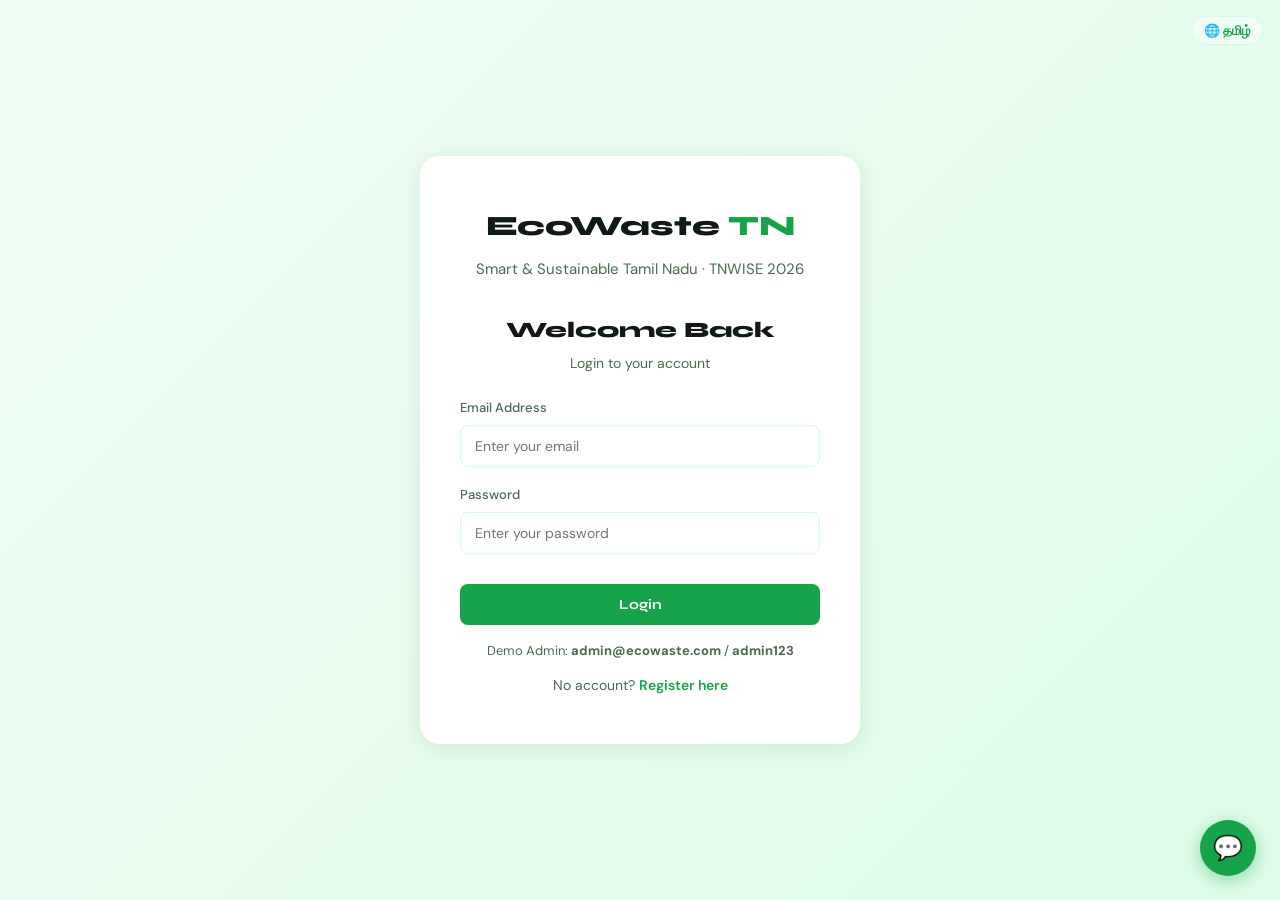
<file: index.html>
<!DOCTYPE html>
<html lang="en">
<head>
<meta charset="UTF-8"/>
<meta name="viewport" content="width=device-width,initial-scale=1.0"/>
<title>EcoWaste TN — Home</title>
<link href="https://fonts.googleapis.com/css2?family=Syne:wght@400;700;800&family=DM+Sans:wght@300;400;500&display=swap" rel="stylesheet"/>
<link rel="stylesheet" href="style.css"/>
</head>
<body>
<nav class="navbar">
  
  <a href="/index.html" class="logo">EcoWaste <span>TN</span></a>
  <div class="nav-links">
    <a href="/index.html" class="active" data-lang="home">Home</a>
    <a href="/citizen.html" data-lang="checkWaste">Check Waste</a>
    <a href="/map.html" style="color:var(--green)">Waste Map</a>
    <button class="lang-btn lang-toggle-btn" onclick="toggleLanguage()">🌐 தமிழ்</button>
    <span class="nav-user" id="nav-user"></span>
    <button class="btn-danger" onclick="logout()"
      style="padding:6px 14px;font-size:13px;border-radius:6px"
      data-lang="logout">Logout</button>
  </div>
</nav>

<section class="hero">
  <div class="hero-badge" data-lang="heroBadge">Smart &amp; Sustainable Tamil Nadu · TNWISE 2026</div>
  <h1 class="hero-title">
    <span data-lang="heroTitle1">Segregate Smart.</span><br/>
    <span data-lang="heroTitle2">Dispose Right.</span>
  </h1>
  <p class="hero-sub" data-lang="heroSub">Tamil Nadu's first AI-powered waste classification and collection platform. Know exactly where to dispose your waste in Hosur — instantly.</p>
  <div class="hero-btns">
    <a href="/citizen.html" class="btn-primary" data-lang="btnCheckWaste">Check Your Waste</a>
    <a href="/register.html" class="btn-outline" data-lang="btnCreateAccount">Create Account</a>
  </div>
</section>

<section class="stats-bar">
  <div class="stat">
    <div class="stat-num">60%</div>
    <div class="stat-label" data-lang="stat1Label">Waste mishandled in TN cities</div>
  </div>
  <div class="stat-div"></div>
  <div class="stat">
    <div class="stat-num">4</div>
    <div class="stat-label" data-lang="stat2Label">Waste categories classified by AI</div>
  </div>
  <div class="stat-div"></div>
  <div class="stat">
    <div class="stat-num">5sec</div>
    <div class="stat-label" data-lang="stat3Label">Time to get disposal answer</div>
  </div>
  <div class="stat-div"></div>
  <div class="stat">
    <div class="stat-num">Hosur</div>
    <div class="stat-label" data-lang="stat4Label">Specific disposal locations</div>
  </div>
</section>

<section class="features">
  <h2 class="section-title" data-lang="howItWorks">How it works</h2>
  <div class="feature-grid">
    <div class="feature-card">
      <div class="feature-num">01</div>
      <h3 data-lang="step1Title">Describe your waste</h3>
      <p data-lang="step1Desc">Type any waste item in plain English. Example: dead battery, vegetable peels, broken laptop.</p>
    </div>
    <div class="feature-card">
      <div class="feature-num">02</div>
      <h3 data-lang="step2Title">AI classifies instantly</h3>
      <p data-lang="step2Desc">Our AI engine classifies it as Wet, Dry, E-Waste, or Hazardous in seconds.</p>
    </div>
    <div class="feature-card">
      <div class="feature-num">03</div>
      <h3 data-lang="step3Title">Get Hosur location</h3>
      <p data-lang="step3Desc">See the exact disposal centre near you in Hosur with address, timings, and contact.</p>
    </div>
    <div class="feature-card">
      <div class="feature-num">04</div>
      <h3 data-lang="step4Title">Request collection</h3>
      <p data-lang="step4Desc">Submit a home collection request. Municipality admin tracks and confirms pickup.</p>
    </div>
  </div>
</section>

<section class="categories">
  <h2 class="section-title" data-lang="categoriesTitle">Waste categories we handle</h2>
  <div class="cat-grid">
    <div class="cat-card wet">
      <div class="cat-icon">W</div>
      <h3 data-lang="wetWaste">Wet Waste</h3>
      <p data-lang="wetDesc">Food scraps, vegetable peels, garden waste</p>
    </div>
    <div class="cat-card dry">
      <div class="cat-icon">D</div>
      <h3 data-lang="dryWaste">Dry Waste</h3>
      <p data-lang="dryDesc">Paper, plastic, cardboard, glass, metal</p>
    </div>
    <div class="cat-card ewaste">
      <div class="cat-icon">E</div>
      <h3 data-lang="eWaste">E-Waste</h3>
      <p data-lang="eWasteDesc">Old phones, laptops, batteries, chargers</p>
    </div>
    <div class="cat-card hazardous">
      <div class="cat-icon">H</div>
      <h3 data-lang="hazardousWaste">Hazardous</h3>
      <p data-lang="hazardousDesc">Paints, chemicals, medicines, motor oil</p>
    </div>
  </div>
</section>

<footer class="footer">
  <div class="footer-logo">EcoWaste TN</div>
  <p data-lang="footerLine1">Built for TNWISE 2026 · Er. Perumal Manimekalai College of Engineering, Hosur</p>
  <p data-lang="footerLine2">Theme: Smart &amp; Sustainable Tamil Nadu · Circular Economy &amp; Industrial Resource Recovery</p>
</footer>

<script src="/lang.js"></script>
<script src="/chatbot.js"></script>
<script>
const user = JSON.parse(localStorage.getItem('user'));
if (!user) window.location.href = '/login.html';
document.getElementById('nav-user').textContent = 'Hi, ' + (user ? user.name : '');

function logout() {
  localStorage.removeItem('user');
  window.location.href = '/login.html';
}
</script>
</body>
</html>
</file>
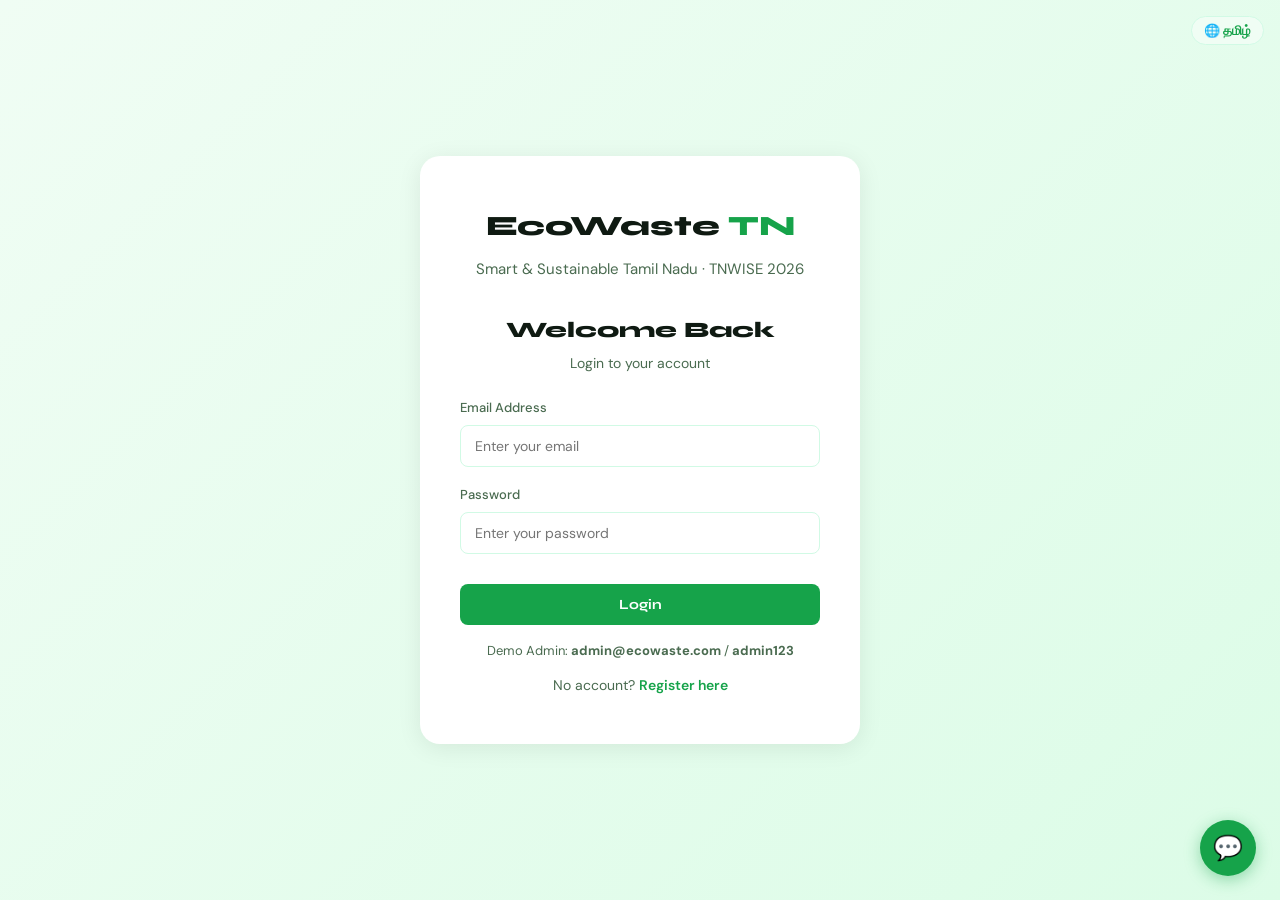
<file: citizen.html>
<!DOCTYPE html>
<html lang="en">
<head>
<meta charset="UTF-8"/>
<meta name="viewport" content="width=device-width,initial-scale=1.0"/>
<title>EcoWaste TN — Check Your Waste</title>
<link href="https://fonts.googleapis.com/css2?family=Syne:wght@400;700;800&family=DM+Sans:wght@300;400;500&display=swap" rel="stylesheet"/>
<link rel="stylesheet" href="style.css"/>
<style>
.scan-tab { flex:1; padding:10px; border:1.5px solid var(--border); border-radius:8px; background:none; cursor:pointer; font-family:'DM Sans',sans-serif; font-size:14px; color:var(--text2); transition:all .2s; }
.scan-tab.active { border-color:var(--green); background:var(--green-bg); color:var(--green); font-weight:600; }
.scan-area { border:2px dashed var(--border); border-radius:14px; padding:40px 24px; text-align:center; background:var(--green-bg); }
.scan-icon { font-size:48px; margin-bottom:12px; }
.scan-text { font-family:'Syne',sans-serif; font-size:16px; font-weight:700; color:var(--dark); margin-bottom:6px; }
.scan-sub { font-size:13px; color:var(--text2); margin-bottom:4px; }
</style>
</head>
<body>
<nav class="navbar">
  <a href="/index.html" class="logo">EcoWaste <span>TN</span></a>
  <div class="nav-links">
    <a href="/index.html" data-lang="home">Home</a>
    <a href="/citizen.html" class="active" data-lang="checkWaste">Check Waste</a>
    <a href="/map.html" style="color:var(--green)">Waste Map</a>
    <button class="lang-btn lang-toggle-btn" onclick="toggleLanguage()">🌐 தமிழ்</button>
    <span class="nav-user" id="nav-user"></span>
    <button class="btn-danger" onclick="logout()"
      style="padding:6px 14px;font-size:13px;border-radius:6px"
      data-lang="logout">Logout</button>
  </div>
</nav>

<div class="page-wrap">
  <div class="page-header">
    <h1 data-lang="citizenTitle">What waste do you have?</h1>
    <p data-lang="citizenSub">Type any item or scan a photo — our AI will instantly tell you how and where to dispose it in Hosur.</p>
  </div>

  <div class="classifier-box">
    <div style="display:flex;gap:8px;margin-bottom:20px">
      <button class="scan-tab active" id="tab-text"
        onclick="switchTab('text')" data-lang="tabType">Type Waste Item</button>
      <button class="scan-tab" id="tab-photo"
        onclick="switchTab('photo')" data-lang="tabScan">Scan Photo</button>
    </div>

    <div id="text-section">
      <div class="input-group">
        <input type="text" id="waste-input" class="waste-input"
          data-lang="inputPlaceholder" data-lang-attr="placeholder"
          placeholder="e.g. old mobile phone, vegetable peels..."/>
        <button class="btn-primary" onclick="classifyWaste()"
          data-lang="btnClassify">Classify</button>
      </div>
      <div class="quick-tags">
        <span class="tag" onclick="quickFill('old smartphone')">old smartphone</span>
        <span class="tag" onclick="quickFill('vegetable peels')">vegetable peels</span>
        <span class="tag" onclick="quickFill('cardboard box')">cardboard box</span>
        <span class="tag" onclick="quickFill('expired medicine')">expired medicine</span>
        <span class="tag" onclick="quickFill('broken laptop')">broken laptop</span>
        <span class="tag" onclick="quickFill('plastic bottle')">plastic bottle</span>
      </div>
    </div>

    <div id="photo-section" style="display:none">
      <div class="scan-area" id="scan-area">
        <div class="scan-icon">📷</div>
        <div class="scan-text" data-lang="scanTitle">Take a photo or upload an image of your waste</div>
        <div class="scan-sub" data-lang="scanSub">AI will automatically identify and classify it</div>
        <div style="display:flex;gap:10px;justify-content:center;margin-top:16px;flex-wrap:wrap">
          <button class="btn-primary" onclick="openCamera()"
            data-lang="btnOpenCamera">Open Camera</button>
          <button class="btn-outline"
            onclick="document.getElementById('file-input').click()"
            data-lang="btnUpload">Upload Image</button>
        </div>
        <input type="file" id="file-input" accept="image/*"
          style="display:none" onchange="handleFileUpload(event)"/>
        <input type="file" id="camera-input" accept="image/*"
          capture="environment" style="display:none"
          onchange="handleFileUpload(event)"/>
      </div>
      <div id="preview-area" style="display:none;text-align:center">
        <img id="preview-img" style="max-width:100%;max-height:280px;
          border-radius:12px;border:2px solid var(--border);margin-bottom:16px"/>
        <div style="display:flex;gap:10px;justify-content:center">
          <button class="btn-primary" onclick="scanImage()"
            data-lang="btnScan">Scan This Image</button>
          <button class="btn-outline" onclick="resetPhoto()"
            data-lang="btnChooseDiff">Choose Different</button>
        </div>
      </div>
    </div>
  </div>

  <div id="loading" class="loading hidden">
    <div class="spinner"></div>
    <p data-lang="aiClassifying">AI is classifying your waste...</p>
  </div>

  <div id="result-card" class="result-card hidden">
    <div class="result-header">
      <div class="result-badge" id="result-badge"></div>
      <div class="result-item-name" id="result-item"></div>
    </div>
    <div class="result-body">
      <div class="result-section">
        <div class="result-label" data-lang="disposalTip">Disposal tip</div>
        <div class="result-value" id="result-tip"></div>
      </div>
      <div class="result-divider"></div>
      <div class="result-section">
        <div class="result-label" data-lang="nearestCentre">Nearest disposal centre in Hosur</div>
        <div class="result-value bold" id="result-location"></div>
        <div class="result-meta" id="result-address"></div>
        <div class="result-meta" id="result-timings"></div>
        <div class="result-meta" id="result-contact"></div>
      </div>
    </div>
    <div class="co2-box" id="co2-box" style="display:none">
  <div class="co2-header">
    <div class="co2-title">Your CO2 Savings</div>
    <div class="co2-sub">By correctly segregating this waste</div>
  </div>
  <div class="co2-body">
    <div class="co2-qty-row">
      <label class="co2-label">Estimated weight (kg)</label>
      <div class="co2-qty-ctrl">
        <button onclick="changeQty(-1)">−</button>
        <span id="co2-qty">1</span>
        <button onclick="changeQty(1)">+</button>
      </div>
    </div>
    <div class="co2-result-row">
      <div class="co2-metric">
        <div class="co2-big" id="co2-amount">0</div>
        <div class="co2-unit">kg CO2 saved</div>
      </div>
      <div class="co2-bar-wrap">
        <div class="co2-bar" id="co2-bar"></div>
      </div>
    </div>
    <div class="co2-equiv" id="co2-equiv"></div>
    <div class="co2-impact" id="co2-impact"></div>
    <div class="co2-tip" id="co2-tip"></div>
  </div>
</div>
<button class="btn-outline full-width" onclick="showRequestForm()"
  data-lang="btnRequestCollection"
  style="margin-top:12px">Request Home Collection</button>
  </div>

  <div id="request-form" class="request-form hidden">
    <h2 data-lang="requestTitle">Request Home Collection</h2>
    <p class="form-sub" data-lang="requestSub">Municipality staff will collect your waste from your address.</p>
    <div class="form-group">
      <label data-lang="labelName">Your Name</label>
      <input type="text" id="req-name" class="form-input"
        data-lang="namePlaceholder" data-lang-attr="placeholder"
        placeholder="Enter your full name"/>
    </div>
    <div class="form-group">
      <label data-lang="labelAddress">Your Address in Hosur</label>
      <input type="text" id="req-address" class="form-input"
        data-lang="addressPlaceholder" data-lang-attr="placeholder"
        placeholder="House no, street, area, Hosur"/>
    </div>
    <div class="form-group">
      <label data-lang="labelWasteDesc">Waste Description</label>
      <input type="text" id="req-waste" class="form-input" readonly/>
    </div>
    <button class="btn-primary full-width" onclick="submitRequest()"
      data-lang="btnSubmitRequest">Submit Collection Request</button>
  </div>

  <div id="success-msg" class="success-msg hidden">
    <div class="success-icon">✓</div>
    <h3 data-lang="successTitle">Request Submitted!</h3>
    <p data-lang="successMsg">Municipality staff will contact you within 24 hours.</p>
    <button class="btn-outline" onclick="resetAll()"
      data-lang="btnClassifyAnother">Classify Another Waste</button>
  </div>
</div>

<footer class="footer">
  <p>EcoWaste TN · TNWISE 2026 · Hosur</p>
</footer>

<script src="/lang.js"></script>
<script src="/chatbot.js"></script>
<script>

const API = 'http://localhost:8080/api';
let currentCategory = '', currentItem = '';
let scannedImageBase64 = '', scannedMediaType = '';

const user = JSON.parse(localStorage.getItem('user'));
if (!user) window.location.href = '/login.html';
document.getElementById('nav-user').textContent = 'Hi, ' + (user ? user.name : '');

function logout() { localStorage.removeItem('user'); window.location.href = '/login.html'; }
function quickFill(text) { document.getElementById('waste-input').value = text; }

function switchTab(tab) {
  document.getElementById('tab-text').classList.toggle('active', tab==='text');
  document.getElementById('tab-photo').classList.toggle('active', tab==='photo');
  document.getElementById('text-section').style.display = tab==='text'?'block':'none';
  document.getElementById('photo-section').style.display = tab==='photo'?'block':'none';
}

function openCamera() { document.getElementById('camera-input').click(); }

function handleFileUpload(event) {
  const file = event.target.files[0]; if (!file) return;
  scannedMediaType = file.type || 'image/jpeg';
  const reader = new FileReader();
  reader.onload = function(e) {
    const result = e.target.result;
    scannedImageBase64 = result.split(',')[1];
    document.getElementById('preview-img').src = result;
    document.getElementById('scan-area').style.display = 'none';
    document.getElementById('preview-area').style.display = 'block';
  };
  reader.readAsDataURL(file);
}

function resetPhoto() {
  scannedImageBase64 = '';
  document.getElementById('scan-area').style.display = 'block';
  document.getElementById('preview-area').style.display = 'none';
  document.getElementById('file-input').value = '';
  document.getElementById('camera-input').value = '';
}

async function scanImage() {
  if (!scannedImageBase64) { alert('Please select an image first.'); return; }
  show('loading'); hide('result-card'); hide('request-form'); hide('success-msg');
  try {
    const res = await fetch(`${API}/classify-image`, {
      method: 'POST', headers: { 'Content-Type': 'application/json' },
      body: JSON.stringify({ image: scannedImageBase64, mediaType: scannedMediaType })
    });
    const data = await res.json();
    currentItem = data.item || 'Scanned waste item';
    showResult(data, currentItem);
  } catch (e) { showResult(demoData('phone'), 'Scanned item'); }
  finally { hide('loading'); }
}

async function classifyWaste() {
  const item = document.getElementById('waste-input').value.trim();
  if (!item) { alert('Please enter a waste item first.'); return; }
  currentItem = item;
  show('loading'); hide('result-card'); hide('request-form'); hide('success-msg');
  try {
    const res = await fetch(`${API}/classify`, {
      method: 'POST', headers: { 'Content-Type': 'application/json' },
      body: JSON.stringify({ item })
    });
    showResult(await res.json(), item);
  } catch (e) { showResult(demoData(item), item); }
  finally { hide('loading'); }
}

function demoData(item) {
  const i = item.toLowerCase();
  if (i.includes('phone')||i.includes('laptop')||i.includes('battery')||i.includes('charger'))
    return { category:'E-Waste', tip:'Remove batteries before disposing. Never mix with regular waste.', location:'SIPCOT E-Waste Drop Centre', address:'SIPCOT Main Road, Hosur', timings:'Mon-Fri 9AM-5PM', contact:'04344-345678' };
  if (i.includes('vegetable')||i.includes('food')||i.includes('peel')||i.includes('fruit'))
    return { category:'Wet', tip:'Can be composted at home. Keep separate from dry waste.', location:'Hosur Municipality Compost Yard', address:'Near Bus Stand, Hosur', timings:'Mon-Sat 7AM-6PM', contact:'04344-123456' };
  if (i.includes('medicine')||i.includes('paint')||i.includes('chemical')||i.includes('oil'))
    return { category:'Hazardous', tip:'Never pour down drains. Store safely until collection.', location:'Hosur Hazardous Waste Facility', address:'Industrial Area, Hosur', timings:'Mon-Fri 9AM-4PM', contact:'04344-456789' };
  return { category:'Dry', tip:'Clean before disposing. Remove food residue from packaging.', location:'Hosur Dry Waste Collection Centre', address:'SIPCOT Phase 1, Hosur', timings:'Mon-Sat 8AM-5PM', contact:'04344-234567' };
}

function showResult(data, item) {
  currentCategory = data.category;
  const badge = document.getElementById('result-badge');
  badge.textContent = data.category + ' Waste';
  badge.className = 'result-badge ' + data.category.toLowerCase().replace('-','');
  document.getElementById('result-item').textContent = '"' + item + '"';
  document.getElementById('result-tip').textContent = data.tip;
  document.getElementById('result-location').textContent = data.location;
  document.getElementById('result-address').textContent = data.address;
  document.getElementById('result-timings').textContent = 'Timings: ' + data.timings;
  document.getElementById('result-contact').textContent = 'Contact: ' + data.contact;
  show('result-card');

  // Show CO2 box
  document.getElementById('co2-box').style.display = 'block';
  currentQty = 1;
  document.getElementById('co2-qty').textContent = '1';
  loadCO2(data.category);
}

function showRequestForm() {
  document.getElementById('req-name').value = user ? user.name : '';
  document.getElementById('req-waste').value = currentItem + ' (' + currentCategory + ')';
  show('request-form');
}

async function submitRequest() {
  const name = document.getElementById('req-name').value.trim();
  const address = document.getElementById('req-address').value.trim();
  if (!name||!address) { alert('Please fill in your name and address.'); return; }
  try {
    await fetch(`${API}/request`, {
      method: 'POST', headers: { 'Content-Type': 'application/json' },
      body: JSON.stringify({ citizenName:name, address, wasteDescription:currentItem, category:currentCategory })
    });
  } catch (e) {}
  hide('request-form'); hide('result-card'); show('success-msg');
}

function resetAll() {
  document.getElementById('waste-input').value = '';
  hide('success-msg'); hide('result-card'); hide('request-form'); resetPhoto();
}

function show(id) { document.getElementById(id).classList.remove('hidden'); }
function hide(id) { document.getElementById(id).classList.add('hidden'); }

let currentQty = 1;
let currentCO2PerKg = 0;

async function loadCO2(category) {
  try {
    const res = await fetch(`${API}/co2-savings?category=${category}&quantity=${currentQty}`);
    const data = await res.json();
    updateCO2Display(data);
  } catch(e) {
    updateCO2Display(localCO2(category, currentQty));
  }
}

function localCO2(category, qty) {
  const rates = { 'E-Waste': 20.0, 'Wet': 0.5, 'Hazardous': 5.0, 'Dry': 2.5 };
  const equivs = {
    'E-Waste':   `Equivalent to planting ${Math.round(qty * 0.8)} trees!`,
    'Wet':       `Equivalent to not driving ${Math.round(qty * 2.5)} km by car!`,
    'Hazardous': `Prevents contamination of ${qty * 500} litres of groundwater!`,
    'Dry':       `Equivalent to saving ${Math.round(qty * 1.5)} litres of water!`
  };
  const impacts = {
    'E-Waste':   'E-waste recycling prevents toxic metals from entering soil and saves massive energy used in mining new materials.',
    'Wet':       'Composting prevents methane emission from landfills. Methane is 25x more potent than CO2 as a greenhouse gas.',
    'Hazardous': 'Proper disposal prevents soil and groundwater contamination affecting thousands of Hosur residents.',
    'Dry':       'Recycling dry waste saves energy, water, and raw materials. Paper recycling saves 17 trees per tonne.'
  };
  const tips = {
    'E-Waste':   'One recycled mobile phone saves enough energy to charge a laptop for 44 hours.',
    'Wet':       '1 kg of composted wet waste produces 300g of rich fertilizer for your garden.',
    'Hazardous': 'One disposed paint can prevents 10 sq metres of soil from becoming toxic for 50 years.',
    'Dry':       'Recycling 1 plastic bottle saves enough energy to power a 60W bulb for 6 hours.'
  };
  const rate = rates[category] || 2.5;
  currentCO2PerKg = rate;
  return {
    totalCO2Saved: Math.round(rate * qty * 100) / 100,
    equivalent: equivs[category] || '',
    impact: impacts[category] || '',
    tip: tips[category] || ''
  };
}
const co2Amount = document.getElementById('co2-amount').textContent;
const co2Equiv  = document.getElementById('co2-equiv').textContent;

doc.setFillColor(col[0], col[1], col[2]);
doc.roundedRect(10, 128, 128, 36, 3, 3, 'F');
doc.setTextColor(255, 255, 255);
doc.setFontSize(10);
doc.setFont('helvetica', 'bold');
doc.text('CO2 Savings by Correct Segregation', 16, 137);
doc.setFontSize(24);
doc.text(co2Amount + ' kg CO2 saved', 16, 150);
doc.setFontSize(9);
doc.setFont('helvetica', 'normal');
doc.text(co2Equiv, 16, 158);

function updateCO2Display(data) {
  const co2 = data.totalCO2Saved || 0;
  currentCO2PerKg = data.co2PerKg || currentCO2PerKg;
  document.getElementById('co2-amount').textContent = co2.toFixed(1);
  const pct = Math.min(100, (co2 / 50) * 100);
  document.getElementById('co2-bar').style.width = pct + '%';
  document.getElementById('co2-equiv').textContent = data.equivalent || '';
  document.getElementById('co2-impact').textContent = data.impact || '';
  document.getElementById('co2-tip').textContent = '💡 ' + (data.tip || '');
}

function changeQty(delta) {
  currentQty = Math.max(1, Math.min(100, currentQty + delta));
  document.getElementById('co2-qty').textContent = currentQty;
  const co2 = Math.round(currentCO2PerKg * currentQty * 100) / 100;
  document.getElementById('co2-amount').textContent = co2.toFixed(1);
  const pct = Math.min(100, (co2 / 50) * 100);
  document.getElementById('co2-bar').style.width = pct + '%';
}
</script>


<script src="/lang.js"></script>
<script src="/chatbot.js"></script>
<style>.co2-box { background:#f0fdf4; border:1.5px solid #86efac; border-radius:14px; overflow:hidden; margin-top:16px; }
.co2-header { background:#16a34a; padding:14px 20px; }
.co2-title { font-family:'Syne',sans-serif; font-size:16px; font-weight:800; color:#fff; }
.co2-sub { font-size:12px; color:#bbf7d0; margin-top:2px; }
.co2-body { padding:18px 20px; }
.co2-qty-row { display:flex; align-items:center; justify-content:space-between; margin-bottom:16px; }
.co2-label { font-size:13px; color:#166534; font-weight:500; }
.co2-qty-ctrl { display:flex; align-items:center; gap:12px; }
.co2-qty-ctrl button { width:28px; height:28px; border-radius:50%; background:#16a34a; color:#fff; border:none; cursor:pointer; font-size:16px; font-weight:700; display:flex; align-items:center; justify-content:center; transition:all .2s; }
.co2-qty-ctrl button:hover { background:#15803d; }
.co2-qty-ctrl span { font-family:'Syne',sans-serif; font-size:20px; font-weight:800; color:#166534; min-width:24px; text-align:center; }
.co2-result-row { display:flex; align-items:center; gap:16px; margin-bottom:14px; }
.co2-metric { text-align:center; }
.co2-big { font-family:'Syne',sans-serif; font-size:48px; font-weight:800; color:#16a34a; line-height:1; }
.co2-unit { font-size:12px; color:#4a6b50; margin-top:4px; font-weight:500; }
.co2-bar-wrap { flex:1; background:#dcfce7; border-radius:8px; height:12px; overflow:hidden; }
.co2-bar { height:100%; background:#16a34a; border-radius:8px; transition:width .5s ease; width:0%; }
.co2-equiv { font-family:'Syne',sans-serif; font-size:14px; font-weight:700; color:#166534; background:#dcfce7; border-radius:8px; padding:10px 14px; margin-bottom:10px; text-align:center; }
.co2-impact { font-size:13px; color:#166534; line-height:1.6; margin-bottom:8px; }
.co2-tip { font-size:12px; color:#4a6b50; background:#fff; border-radius:8px; padding:8px 12px; border-left:3px solid #16a34a; }</style>
</body>
</html>
</file>
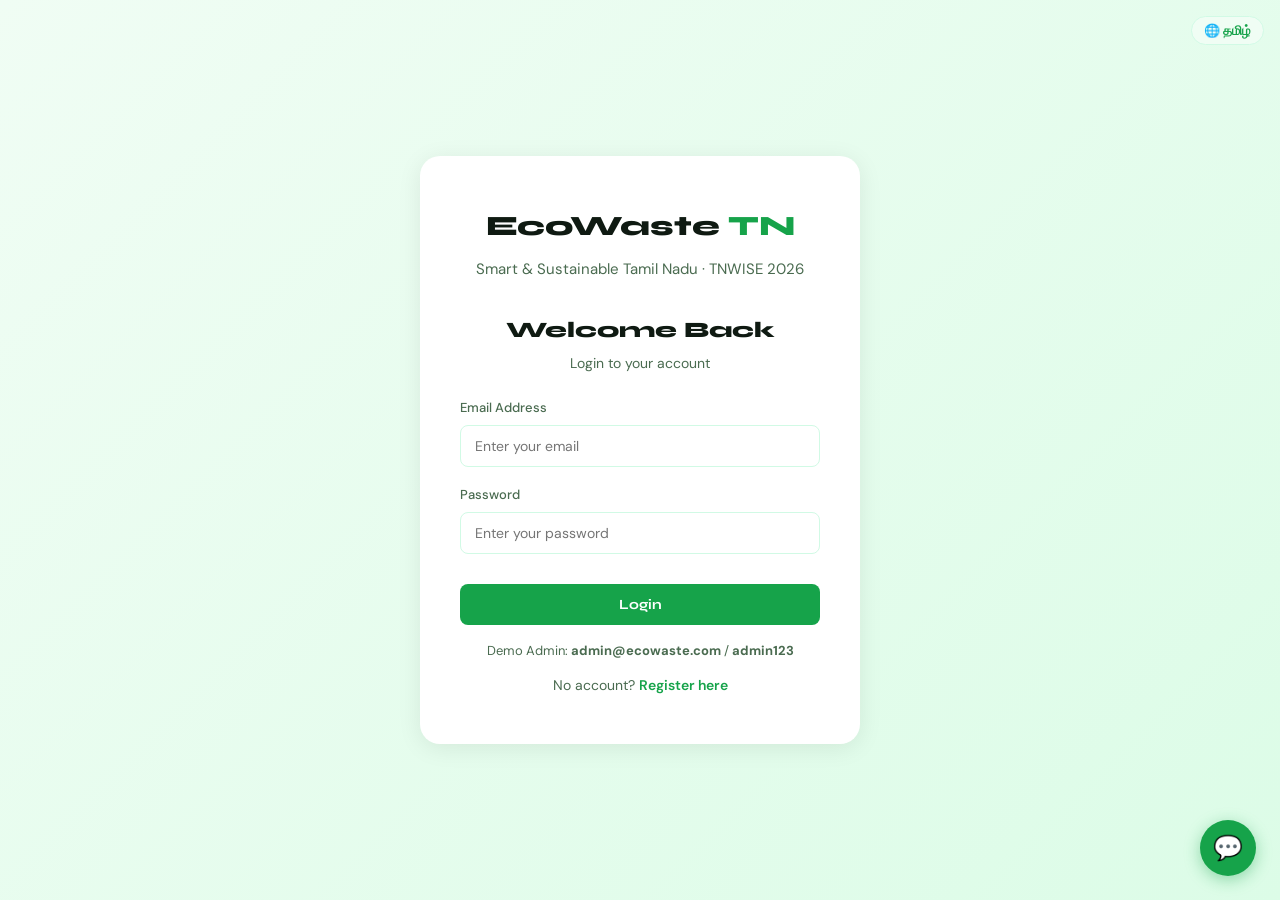
<file: login.html>
<!DOCTYPE html>
<html lang="en">
<head>
<meta charset="UTF-8"/>
<meta name="viewport" content="width=device-width,initial-scale=1.0"/>
<title>EcoWaste TN — Login</title>
<link href="https://fonts.googleapis.com/css2?family=Syne:wght@400;700;800&family=DM+Sans:wght@300;400;500&display=swap" rel="stylesheet"/>
<link rel="stylesheet" href="style.css"/>
</head>
<body>
<div style="position:fixed;top:16px;right:16px;z-index:999">
  <button class="lang-btn lang-toggle-btn" onclick="toggleLanguage()">🌐 தமிழ்</button>
</div>

<div class="auth-page">
  <div class="auth-card">
    <div class="auth-logo">EcoWaste <span>TN</span></div>
    <div class="auth-subtitle" data-lang="heroBadge">Smart &amp; Sustainable Tamil Nadu</div>
    <div class="auth-title" data-lang="welcomeBack">Welcome Back</div>
    <p style="text-align:center;color:#4a6b50;font-size:14px;margin-bottom:24px"
      data-lang="loginSub">Login to your account</p>

    <div class="alert error" id="error-msg"></div>

    <div class="form-group">
      <label data-lang="labelEmail">Email Address</label>
      <input type="email" id="email" class="form-input"
        data-lang="emailPlaceholder" data-lang-attr="placeholder"
        placeholder="Enter your email"/>
    </div>
    <div class="form-group">
      <label data-lang="labelPassword">Password</label>
      <input type="password" id="password" class="form-input"
        data-lang="passwordPlaceholder" data-lang-attr="placeholder"
        placeholder="Enter your password"/>
    </div>

    <button class="btn-primary full-width" onclick="login()"
      data-lang="btnLogin">Login</button>

    <div class="auth-switch" style="margin-top:16px;font-size:13px;color:#4a6b50">
      Demo Admin: <strong>admin@ecowaste.com</strong> / <strong>admin123</strong>
    </div>
    <div class="auth-switch" style="margin-top:12px;font-size:14px">
      <span data-lang="noAccount">No account?</span>
      <a href="/register.html" data-lang="registerHere">Register here</a>
    </div>
  </div>
</div>

<script src="/lang.js"></script>
<script src="/chatbot.js"></script>
<script>
const API = 'http://localhost:8080/api/auth';

async function login() {
  const email = document.getElementById('email').value.trim();
  const password = document.getElementById('password').value.trim();
  document.getElementById('error-msg').style.display = 'none';
  if (!email || !password) { showError('Please enter email and password.'); return; }
  try {
    const res = await fetch(`${API}/login`, {
      method: 'POST',
      headers: { 'Content-Type': 'application/json' },
      body: JSON.stringify({ email, password })
    });
    const data = await res.json();
    if (data.status === 'success') {
      localStorage.setItem('user', JSON.stringify({
        name: data.name, email: data.email, role: data.role
      }));
      window.location.href = data.role === 'admin' ? '/admin.html' : '/index.html';
    } else {
      showError(data.message || 'Login failed.');
    }
  } catch (e) {
    showError('Cannot connect to server. Make sure backend is running.');
  }
}

function showError(msg) {
  const el = document.getElementById('error-msg');
  el.textContent = msg; el.style.display = 'block';
}

document.addEventListener('keypress', e => { if (e.key === 'Enter') login(); });
</script>
<script src="/chatbot.js"></script>
<script src="lang.js"></script>
</body>
</html>
</file>
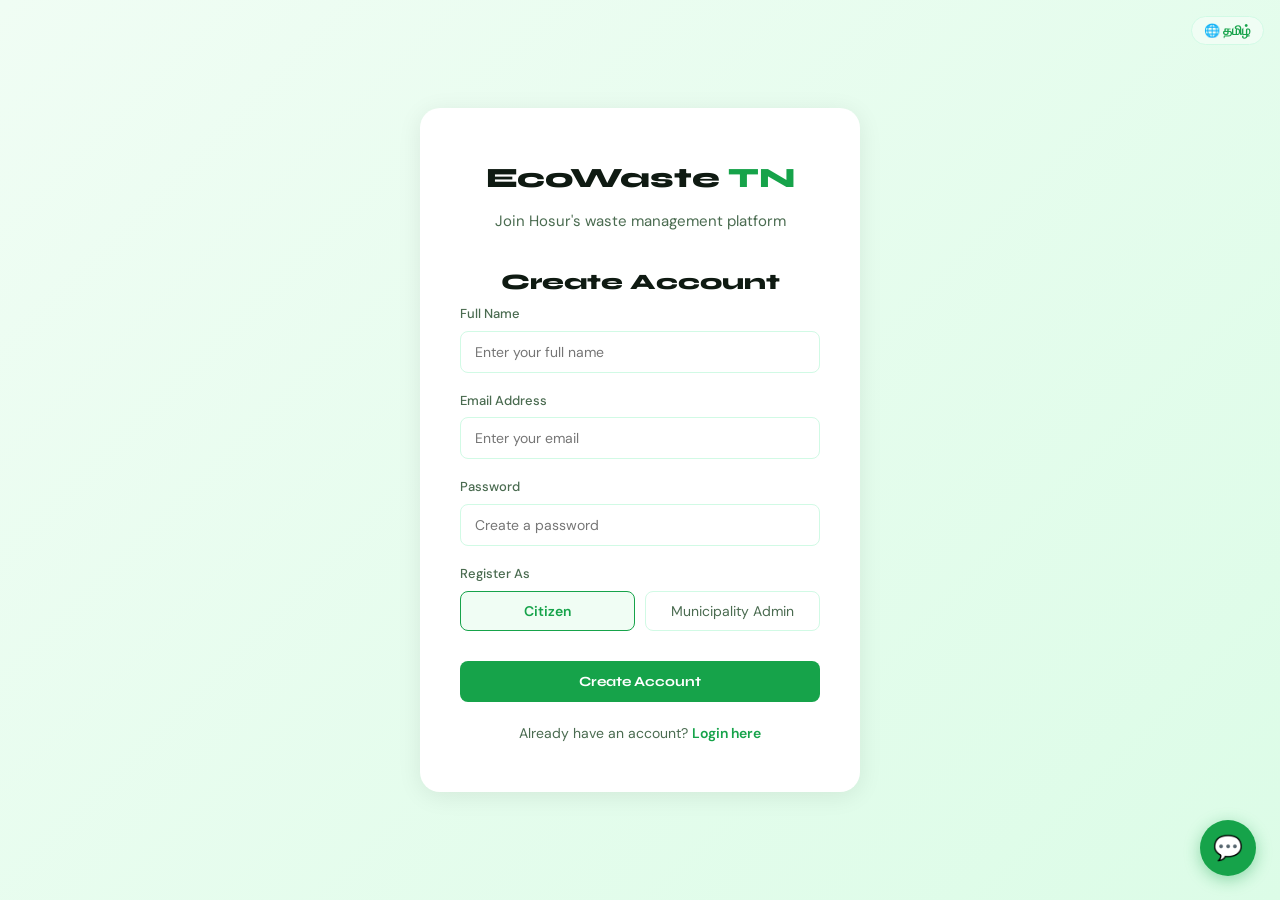
<file: register.html>
<!DOCTYPE html>
<html lang="en">
<head>
<meta charset="UTF-8"/>
<meta name="viewport" content="width=device-width,initial-scale=1.0"/>
<title>EcoWaste TN — Register</title>
<link href="https://fonts.googleapis.com/css2?family=Syne:wght@400;700;800&family=DM+Sans:wght@300;400;500&display=swap" rel="stylesheet"/>
<link rel="stylesheet" href="style.css"/>
</head>
<body>
<div style="position:fixed;top:16px;right:16px;z-index:999">
  <button class="lang-btn" id="lang-toggle-btn" onclick="toggleLanguage()">🌐 தமிழ்</button>
</div>

<div class="auth-page">
  <div class="auth-card">
    <div class="auth-logo">EcoWaste <span>TN</span></div>
    <div class="auth-subtitle" data-lang="registerSub">Join Hosur's waste management platform</div>
    <div class="auth-title" data-lang="createAccount">Create Account</div>

    <div class="alert error" id="error-msg"></div>
    <div class="alert success" id="success-msg"></div>

    <div class="form-group">
      <label data-lang="labelFullName">Full Name</label>
      <input type="text" id="name" class="form-input"
        data-lang="fullNamePlaceholder" data-lang-attr="placeholder"
        placeholder="Enter your full name"/>
    </div>
    <div class="form-group">
      <label data-lang="labelEmail">Email Address</label>
      <input type="email" id="email" class="form-input"
        data-lang="emailPlaceholder" data-lang-attr="placeholder"
        placeholder="Enter your email"/>
    </div>
    <div class="form-group">
      <label data-lang="labelPassword">Password</label>
      <input type="password" id="password" class="form-input"
        data-lang="createPasswordPlaceholder" data-lang-attr="placeholder"
        placeholder="Create a password"/>
    </div>
    <div class="form-group">
      <label data-lang="registerAs">Register As</label>
      <div class="role-select">
        <button class="role-btn active" id="role-citizen"
          onclick="setRole('citizen')" data-lang="btnCitizen">Citizen</button>
        <button class="role-btn" id="role-admin"
          onclick="setRole('admin')" data-lang="btnMunicipalAdmin">Municipality Admin</button>
      </div>
    </div>

    <button class="btn-primary full-width" onclick="register()"
      data-lang="btnCreateAccount">Create Account</button>

    <div class="auth-switch">
      <span data-lang="alreadyAccount">Already have an account?</span>
      <a href="/login.html" data-lang="loginHere">Login here</a>
    </div>
  </div>
</div>

<script src="/lang.js"></script>
<script src="/chatbot.js"></script>
<script>
const API = 'http://localhost:8080/api/auth';
let selectedRole = 'citizen';

function setRole(role) {
  selectedRole = role;
  document.getElementById('role-citizen').classList.toggle('active', role==='citizen');
  document.getElementById('role-admin').classList.toggle('active', role==='admin');
}

async function register() {
  const name = document.getElementById('name').value.trim();
  const email = document.getElementById('email').value.trim();
  const password = document.getElementById('password').value.trim();
  hideAlerts();
  if (!name||!email||!password) { showError('Please fill in all fields.'); return; }
  if (password.length < 6) { showError('Password must be at least 6 characters.'); return; }
  try {
    const res = await fetch(`${API}/register`, {
      method: 'POST',
      headers: { 'Content-Type': 'application/json' },
      body: JSON.stringify({ name, email, password, role: selectedRole })
    });
    const data = await res.json();
    if (data.status === 'success') {
      showSuccess('Account created! Redirecting to login...');
      setTimeout(() => window.location.href = '/login.html', 2000);
    } else {
      showError(data.message || 'Registration failed.');
    }
  } catch (e) {
    showError('Cannot connect to server. Make sure backend is running.');
  }
}

function showError(msg) { const el=document.getElementById('error-msg'); el.textContent=msg; el.style.display='block'; }
function showSuccess(msg) { const el=document.getElementById('success-msg'); el.textContent=msg; el.style.display='block'; }
function hideAlerts() { document.getElementById('error-msg').style.display='none'; document.getElementById('success-msg').style.display='none'; }
</script>
<script src="lang.js"></script>
<script src="/chatbot.js"></script>
</body>
</html>
</file>
<file: style.css>
:root {
  --green: #16a34a; --green-light: #4ade80;
  --green-bg: #f0fdf4; --dark: #0f1a12;
  --text: #1a2e1d; --text2: #4a6b50; --text3: #8aab90;
  --border: #d1fae5; --white: #ffffff; --surface: #f8fffe;
  --red: #dc2626; --blue: #2563eb;
}
* { box-sizing: border-box; margin: 0; padding: 0; }
body { font-family: 'DM Sans', sans-serif; background: var(--surface); color: var(--text); line-height: 1.6; }
.navbar { display:flex; align-items:center; justify-content:space-between; padding:0 40px; height:60px; background:var(--white); border-bottom:1px solid var(--border); position:sticky; top:0; z-index:100; }
.logo { font-family:'Syne',sans-serif; font-size:20px; font-weight:800; color:var(--dark); text-decoration:none; }
.logo span { color:var(--green); }
.nav-links { display:flex; gap:8px; align-items:center; }
.nav-links a { text-decoration:none; color:var(--text2); font-size:14px; padding:6px 14px; border-radius:6px; transition:all .2s; }
.nav-links a:hover, .nav-links a.active { background:var(--green-bg); color:var(--green); }
.nav-user { font-size:13px; color:var(--text2); padding:6px 12px; background:var(--green-bg); border-radius:6px; }
.btn-primary { background:var(--green); color:#fff; border:none; cursor:pointer; font-family:'Syne',sans-serif; font-size:14px; font-weight:700; padding:12px 28px; border-radius:8px; text-decoration:none; display:inline-block; transition:all .2s; }
.btn-primary:hover { background:#15803d; transform:translateY(-1px); }
.btn-outline { background:none; color:var(--green); border:1.5px solid var(--green); cursor:pointer; font-family:'DM Sans',sans-serif; font-size:14px; padding:12px 28px; border-radius:8px; text-decoration:none; display:inline-block; transition:all .2s; }
.btn-outline:hover { background:var(--green-bg); }
.btn-outline.small { padding:7px 16px; font-size:13px; }
.btn-danger { background:var(--red); color:#fff; border:none; cursor:pointer; font-size:13px; padding:6px 14px; border-radius:6px; transition:all .2s; }
.btn-danger:hover { background:#b91c1c; }
.full-width { width:100%; text-align:center; margin-top:12px; }

/* AUTH PAGES */
.auth-page { min-height:100vh; display:flex; align-items:center; justify-content:center; background:linear-gradient(135deg,#f0fdf4 0%,#dcfce7 100%); padding:24px; }
.auth-card { background:var(--white); border-radius:20px; padding:48px 40px; width:100%; max-width:440px; box-shadow:0 4px 24px rgba(0,0,0,0.08); }
.auth-logo { text-align:center; font-family:'Syne',sans-serif; font-size:28px; font-weight:800; color:var(--dark); margin-bottom:8px; }
.auth-logo span { color:var(--green); }
.auth-subtitle { text-align:center; color:var(--text2); font-size:15px; margin-bottom:32px; }
.auth-title { font-family:'Syne',sans-serif; font-size:22px; font-weight:800; color:var(--dark); margin-bottom:4px; text-align:center; }
.form-group { margin-bottom:18px; }
.form-group label { display:block; font-size:13px; font-weight:500; color:var(--text2); margin-bottom:6px; }
.form-input { width:100%; border:1.5px solid var(--border); border-radius:8px; font-family:'DM Sans',sans-serif; font-size:14px; padding:11px 14px; outline:none; color:var(--text); transition:border .2s; background:var(--white); }
.form-input:focus { border-color:var(--green); }
.auth-switch { text-align:center; margin-top:20px; font-size:14px; color:var(--text2); }
.auth-switch a { color:var(--green); font-weight:600; text-decoration:none; }
.auth-switch a:hover { text-decoration:underline; }
.alert { padding:12px 16px; border-radius:8px; font-size:14px; margin-bottom:16px; display:none; }
.alert.error { background:#fef2f2; color:#991b1b; border:1px solid #fecaca; }
.alert.success { background:#f0fdf4; color:#166534; border:1px solid #bbf7d0; }
.role-select { display:flex; gap:10px; margin-bottom:4px; }
.role-btn { flex:1; padding:10px; border:1.5px solid var(--border); border-radius:8px; background:none; cursor:pointer; font-family:'DM Sans',sans-serif; font-size:14px; color:var(--text2); transition:all .2s; }
.role-btn.active { border-color:var(--green); background:var(--green-bg); color:var(--green); font-weight:600; }

/* HERO */
.hero { text-align:center; padding:80px 40px 60px; background:linear-gradient(180deg,#f0fdf4 0%,#fff 100%); border-bottom:1px solid var(--border); }
.hero-badge { display:inline-block; background:var(--green-bg); color:var(--green); font-size:12px; font-weight:600; letter-spacing:1px; padding:6px 16px; border-radius:20px; margin-bottom:20px; border:1px solid var(--border); }
.hero-title { font-family:'Syne',sans-serif; font-size:clamp(36px,6vw,64px); font-weight:800; letter-spacing:-2px; line-height:1.05; color:var(--dark); margin-bottom:16px; }
.hero-title span { color:var(--green); }
.hero-sub { color:var(--text2); font-size:18px; max-width:580px; margin:0 auto 32px; line-height:1.7; }
.hero-btns { display:flex; gap:12px; justify-content:center; flex-wrap:wrap; }
.stats-bar { display:flex; align-items:center; justify-content:center; padding:28px 40px; background:var(--dark); flex-wrap:wrap; }
.stat { text-align:center; padding:0 40px; }
.stat-num { font-family:'Syne',sans-serif; font-size:32px; font-weight:800; color:var(--green-light); }
.stat-label { font-size:13px; color:#9dbfa6; margin-top:4px; }
.stat-div { width:1px; height:40px; background:rgba(255,255,255,0.1); }
.features { padding:64px 40px; }
.section-title { font-family:'Syne',sans-serif; font-size:28px; font-weight:800; letter-spacing:-0.5px; color:var(--dark); text-align:center; margin-bottom:40px; }
.feature-grid { display:grid; grid-template-columns:repeat(auto-fit,minmax(220px,1fr)); gap:20px; max-width:1000px; margin:0 auto; }
.feature-card { background:var(--white); border:1px solid var(--border); border-radius:12px; padding:28px; transition:all .2s; }
.feature-card:hover { border-color:var(--green); transform:translateY(-2px); }
.feature-num { font-family:'Syne',sans-serif; font-size:32px; font-weight:800; color:var(--border); margin-bottom:12px; }
.feature-card h3 { font-family:'Syne',sans-serif; font-size:16px; font-weight:700; margin-bottom:8px; color:var(--dark); }
.feature-card p { font-size:14px; color:var(--text2); }
.categories { padding:0 40px 64px; }
.cat-grid { display:grid; grid-template-columns:repeat(auto-fit,minmax(200px,1fr)); gap:16px; max-width:900px; margin:0 auto; }
.cat-card { border-radius:12px; padding:24px; text-align:center; border:1px solid transparent; }
.cat-card.wet { background:#f0fdf4; border-color:#bbf7d0; }
.cat-card.dry { background:#eff6ff; border-color:#bfdbfe; }
.cat-card.ewaste { background:#fffbeb; border-color:#fde68a; }
.cat-card.hazardous { background:#fef2f2; border-color:#fecaca; }
.cat-icon { width:44px; height:44px; border-radius:50%; display:flex; align-items:center; justify-content:center; font-family:'Syne',sans-serif; font-weight:800; font-size:18px; margin:0 auto 12px; }
.cat-card.wet .cat-icon { background:#22c55e; color:#fff; }
.cat-card.dry .cat-icon { background:#3b82f6; color:#fff; }
.cat-card.ewaste .cat-icon { background:#f59e0b; color:#fff; }
.cat-card.hazardous .cat-icon { background:#ef4444; color:#fff; }
.cat-card h3 { font-family:'Syne',sans-serif; font-size:15px; font-weight:700; margin-bottom:6px; }
.cat-card p { font-size:13px; color:var(--text2); }

/* PAGE WRAP */
.page-wrap { max-width:780px; margin:0 auto; padding:48px 24px; }
.page-header { margin-bottom:32px; }
.page-header h1 { font-family:'Syne',sans-serif; font-size:32px; font-weight:800; letter-spacing:-1px; color:var(--dark); margin-bottom:8px; }
.page-header p { color:var(--text2); font-size:16px; }

/* CLASSIFIER */
.classifier-box { background:var(--white); border:1px solid var(--border); border-radius:14px; padding:28px; margin-bottom:24px; }
.input-group { display:flex; gap:10px; margin-bottom:16px; }
.waste-input { flex:1; border:1.5px solid var(--border); border-radius:8px; font-family:'DM Sans',sans-serif; font-size:15px; padding:12px 16px; outline:none; color:var(--text); transition:border .2s; }
.waste-input:focus { border-color:var(--green); }
.quick-tags { display:flex; flex-wrap:wrap; gap:8px; }
.tag { background:var(--green-bg); color:var(--green); border:1px solid var(--border); border-radius:20px; padding:4px 12px; font-size:13px; cursor:pointer; transition:all .2s; }
.tag:hover { background:var(--green); color:#fff; }
.loading { text-align:center; padding:40px; color:var(--text2); }
.spinner { width:36px; height:36px; border:3px solid var(--border); border-top-color:var(--green); border-radius:50%; animation:spin .8s linear infinite; margin:0 auto 12px; }
@keyframes spin { to { transform:rotate(360deg); } }
.hidden { display:none !important; }
.result-card { background:var(--white); border:1px solid var(--border); border-radius:14px; overflow:hidden; margin-bottom:20px; }
.result-header { padding:20px 24px; background:var(--green-bg); display:flex; align-items:center; gap:12px; flex-wrap:wrap; }
.result-badge { font-family:'Syne',sans-serif; font-size:13px; font-weight:700; padding:6px 14px; border-radius:20px; color:#fff; }
.result-badge.wet { background:#22c55e; }
.result-badge.dry { background:#3b82f6; }
.result-badge.ewaste { background:#f59e0b; }
.result-badge.hazardous { background:#ef4444; }
.result-item-name { font-size:15px; color:var(--text2); font-style:italic; }
.result-body { padding:24px; }
.result-section { margin-bottom:16px; }
.result-label { font-size:11px; font-weight:600; letter-spacing:1px; text-transform:uppercase; color:var(--text3); margin-bottom:4px; }
.result-value { font-size:15px; color:var(--text); }
.result-value.bold { font-family:'Syne',sans-serif; font-weight:700; font-size:17px; color:var(--dark); }
.result-meta { font-size:13px; color:var(--text2); margin-top:3px; }
.result-divider { height:1px; background:var(--border); margin:16px 0; }
.request-form { background:var(--white); border:1px solid var(--border); border-radius:14px; padding:28px; margin-bottom:20px; }
.request-form h2 { font-family:'Syne',sans-serif; font-size:20px; font-weight:700; margin-bottom:6px; }
.form-sub { color:var(--text2); font-size:14px; margin-bottom:20px; }
.success-msg { text-align:center; padding:48px 24px; background:var(--white); border:1px solid var(--border); border-radius:14px; }
.success-icon { width:56px; height:56px; background:var(--green); border-radius:50%; color:#fff; font-size:24px; display:flex; align-items:center; justify-content:center; margin:0 auto 16px; }
.success-msg h3 { font-family:'Syne',sans-serif; font-size:22px; font-weight:700; margin-bottom:8px; }
.success-msg p { color:var(--text2); font-size:15px; margin-bottom:24px; }

/* ADMIN */
.admin-stats { display:grid; grid-template-columns:repeat(auto-fit,minmax(150px,1fr)); gap:16px; margin-bottom:28px; }
.admin-stat-card { background:var(--white); border:1px solid var(--border); border-radius:12px; padding:20px; text-align:center; }
.admin-stat-card.pending { border-color:#fde68a; background:#fffbeb; }
.admin-stat-card.collected { border-color:#bbf7d0; background:#f0fdf4; }
.admin-stat-card.ewaste { border-color:#fecaca; background:#fef2f2; }
.admin-stat-num { font-family:'Syne',sans-serif; font-size:36px; font-weight:800; color:var(--dark); }
.admin-stat-label { font-size:13px; color:var(--text2); margin-top:4px; }
.chart-panel { display:grid; grid-template-columns:1fr 1fr; gap:20px; margin-bottom:32px; }
.chart-box { background:var(--white); border:1px solid var(--border); border-radius:12px; padding:20px; }
.chart-title { font-family:'Syne',sans-serif; font-size:13px; font-weight:700; letter-spacing:0.5px; color:var(--text2); margin-bottom:16px; text-transform:uppercase; }
.table-section { background:var(--white); border:1px solid var(--border); border-radius:12px; overflow:hidden; }
.table-header { display:flex; align-items:center; justify-content:space-between; padding:16px 20px; border-bottom:1px solid var(--border); }
.table-header h2 { font-family:'Syne',sans-serif; font-size:16px; font-weight:700; }
.table-wrap { overflow-x:auto; }
.data-table { width:100%; border-collapse:collapse; font-size:14px; }
.data-table th { background:#f9fafb; padding:12px 16px; text-align:left; font-size:12px; font-weight:600; letter-spacing:0.5px; text-transform:uppercase; color:var(--text2); border-bottom:1px solid var(--border); }
.data-table td { padding:12px 16px; border-bottom:1px solid #f3f4f6; }
.data-table tr:last-child td { border-bottom:none; }
.data-table tr:hover td { background:var(--green-bg); }
.cat-badge { font-size:11px; font-weight:700; padding:3px 10px; border-radius:12px; }
.cat-badge.wet { background:#dcfce7; color:#15803d; }
.cat-badge.dry { background:#dbeafe; color:#1d4ed8; }
.cat-badge.ewaste { background:#fef3c7; color:#92400e; }
.cat-badge.hazardous { background:#fee2e2; color:#991b1b; }
.status-badge { font-size:11px; font-weight:700; padding:3px 10px; border-radius:12px; }
.status-badge.pending { background:#fef3c7; color:#92400e; }
.status-badge.collected { background:#dcfce7; color:#15803d; }
.action-btn { background:var(--green); color:#fff; border:none; cursor:pointer; font-size:12px; padding:5px 12px; border-radius:6px; transition:all .2s; }
.action-btn:hover { background:#15803d; }
.footer { text-align:center; padding:32px 40px; border-top:1px solid var(--border); background:var(--white); }
.footer-logo { font-family:'Syne',sans-serif; font-size:18px; font-weight:800; color:var(--dark); margin-bottom:8px; }
.footer p { font-size:13px; color:var(--text3); margin-top:4px; }


@media(max-width:700px) {
  .stats-bar { gap:20px; }
  .stat-div { display:none; }
  .chart-panel { grid-template-columns:1fr; }
  .input-group { flex-direction:column; }
  .auth-card { padding:32px 24px; }
  
}
.lang-btn {
  background: var(--green-bg); color: var(--green);
  border: 1.5px solid var(--border); cursor: pointer;
  font-family: 'DM Sans', sans-serif; font-size: 13px;
  font-weight: 600; padding: 5px 12px; border-radius: 20px;
  transition: all .2s;
}
.lang-btn:hover { background: var(--green); color: #fff; }
</file>
